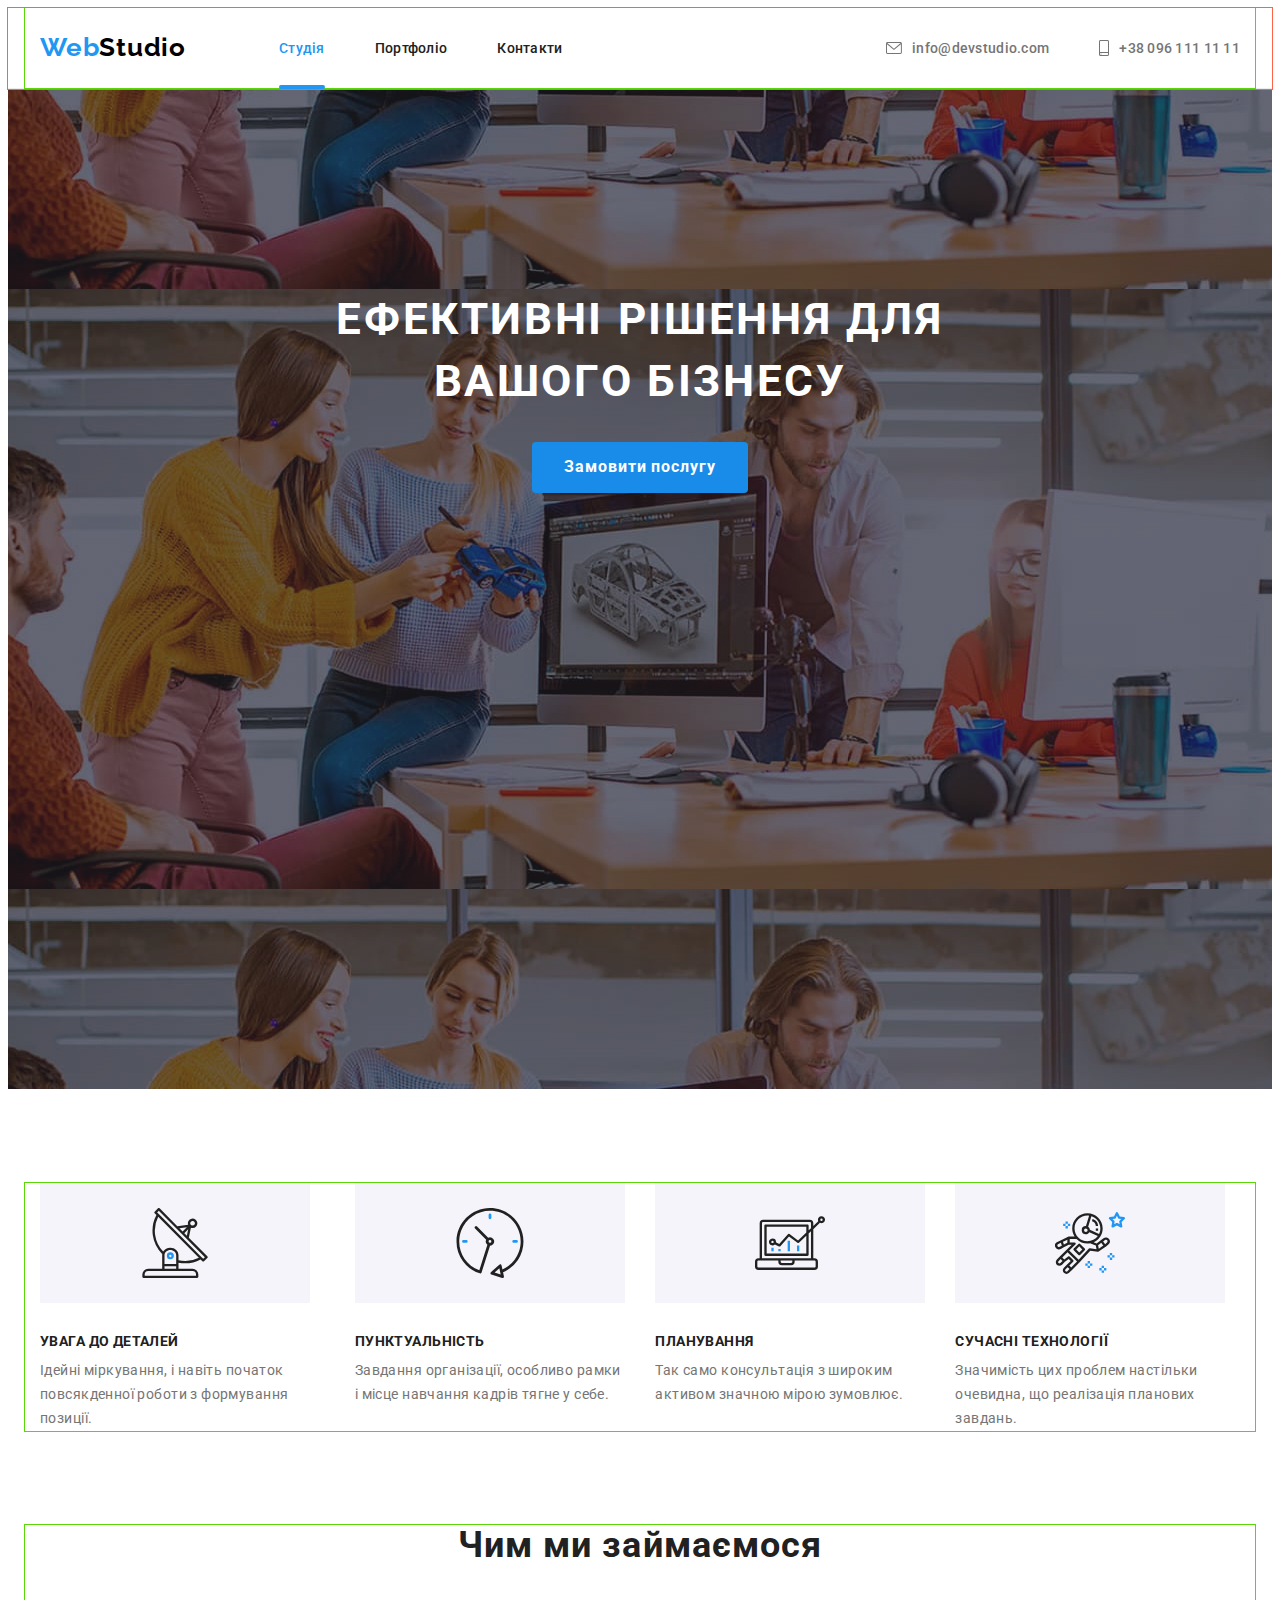
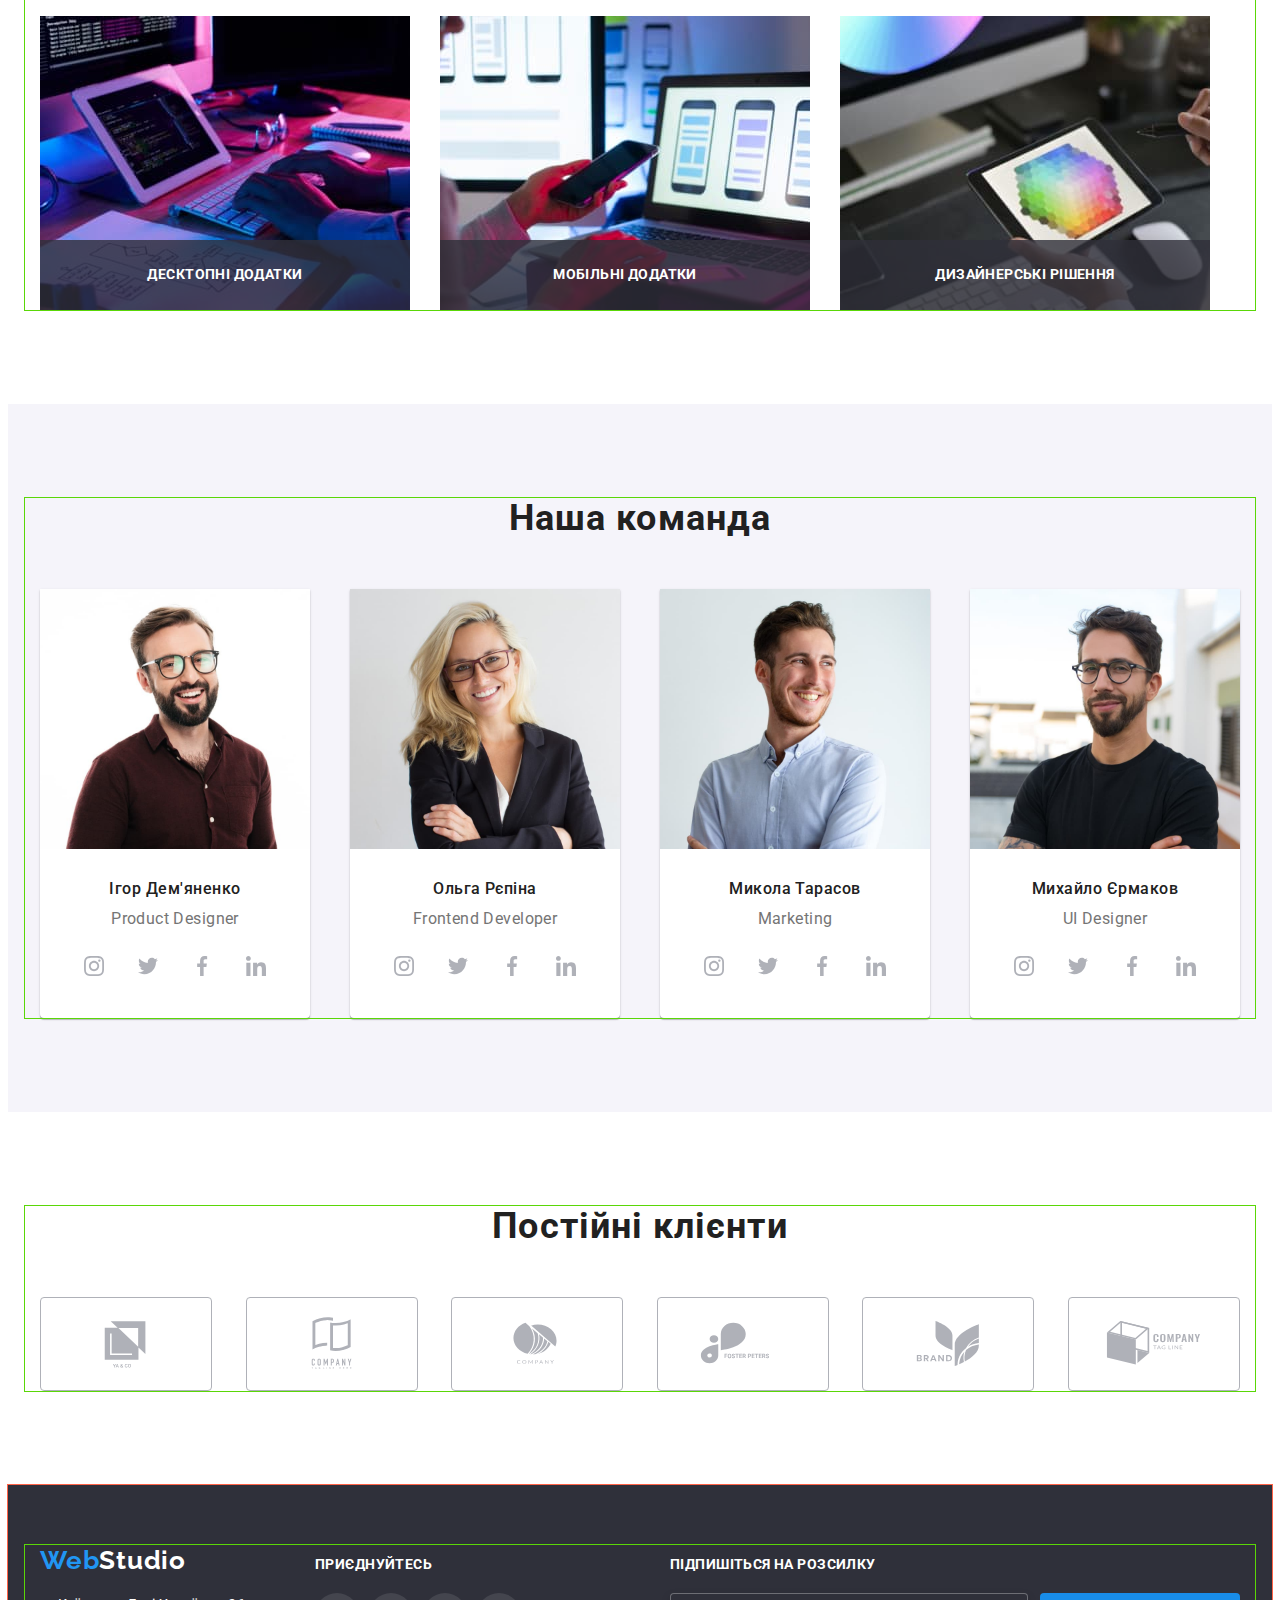
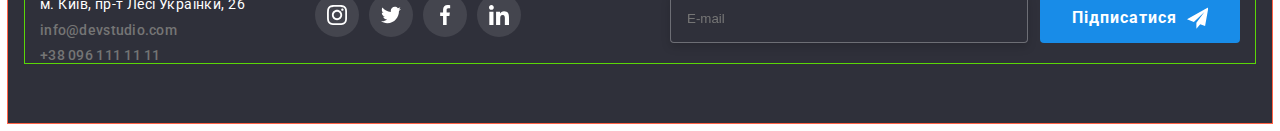
<file: index.html>
<!DOCTYPE html>
<html lang="uk">
  <head>
    <meta charset="UTF-8" />
    <meta http-equiv="X-UA-Compatible" content="IE=edge" />
    <meta name="viewport" content="width=device-width, initial-scale=1.0" />
    <link rel="preconnect" href="https://fonts.googleapis.com" />
    <link rel="preconnect" href="https://fonts.gstatic.com" crossorigin />
    <link
      href="https://fonts.googleapis.com/css2?family=Montserrat:wght@400;700&family=Raleway:wght@700&family=Roboto:wght@400;500;700;900&display=swap"
      rel="stylesheet"
    />
    <title>Document</title>
    <link
      rel="stylesheet"
      href="https://cdnjs.cloudflare.com/ajax/libs/modern-normalize/1.1.0/modern-normalize.min.css"
      integrity="sha512-wpPYUAdjBVSE4KJnH1VR1HeZfpl1ub8YT/NKx4PuQ5NmX2tKuGu6U/JRp5y+Y8XG2tV+wKQpNHVUX03MfMFn9Q=="
      crossorigin="anonymous"
      referrerpolicy="no-referrer"
    />
    <link rel="stylesheet" href="./css/main.min.css" />
  </head>
  <body>
    <!--Шапка-->
    <header class="header">
      <div class="header__container header__container-internal">
        <nav class="navigation">
          <a href="./index.html" class="logo"
            ><span class="logo__accent">Web</span>Studio</a
          >
          <ul class="navigation__list">
            <li class="navigation__item">
              <a href="./index.html" class="navigation__link current">Студія</a>
            </li>
            <li class="navigation__item">
              <a href="./portfolio.html" class="navigation__link">Портфоліо</a>
            </li>
            <li class="navigation__item">
              <a href="" class="navigation__link">Контакти</a>
            </li>
          </ul>
        </nav>

        <ul class="contakt retreat">
          <li class="contakt__item">
            <a href="meilto:info@devstudio.com" class="link mail">
              <svg class="contakt__email-icon" width="16" height="12">
                <use href="./images/icons.svg#letter"></use></svg
              >info@devstudio.com</a
            >
          </li>

          <li class="contakt__item">
            <a href="tel+380961111111" class="link tel">
              <svg class="contakt__smartfon-icon" width="10" height="16">
                <use href="./images/icons.svg#ifone"></use></svg
              >+38 096 111 11 11</a
            >
          </li>
        </ul>
      </div>
    </header>

    <!--Title-->

    <main>
      <section class="heroy">
        <div class="conteiner">
          <h1 class="heroy__title">Ефективні рішення для вашого бізнесу</h1>
          <button type="button" class="heroy__button" data-modal-open>
            Замовити послугу
          </button>
        </div>
      </section>

      <section class="section">
        <div class="container">
          <!--<h2 class="section-title">Наші переваги</h2>-->
          <ul class="merit">
            <li class="merit__element antena">
              <h3 class="merit__title">УВАГА ДО ДЕТАЛЕЙ</h3>
              <p class="merit__paragraf">
                Ідейні міркування, і навіть початок повсякденної роботи з
                формування позиції.
              </p>
            </li>
            <li class="merit__element clock">
              <h3 class="merit__title">ПУНКТУАЛЬНІСТЬ</h3>
              <p class="merit__paragraf">
                Завдання організації, особливо рамки і місце навчання кадрів
                тягне у себе.
              </p>
            </li>
            <li class="merit__element diagram">
              <h3 class="merit__title">ПЛАНУВАННЯ</h3>
              <p class="merit__paragraf">
                Так само консультація з широким активом значною мірою зумовлює.
              </p>
            </li>
            <li class="merit__element astronaut">
              <h3 class="merit__title">СУЧАСНІ ТЕХНОЛОГІЇ</h3>
              <p class="merit__paragraf">
                Значимість цих проблем настільки очевидна, що реалізація
                планових завдань.
              </p>
            </li>
          </ul>
        </div>
      </section>

      <!--Робота-->

      <section class="section our-work">
        <div class="container">
          <h2 class="section-title">Чим ми займаємося</h2>
          <ul class="work applications">
            <!--?????margin-->
            <li class="work__work-list">
              <img
                width="370"
                height="294"
                src="./images/foto2.jpg"
                alt="foto2"
              />
              <div class="work__label">
                <h3 class="work__label-title">Десктопні додатки</h3>
              </div>
            </li>
            <li class="work__work-list">
              <img
                width="370"
                height="294"
                src="./images/foto.jpg"
                alt="foto"
              />
              <div class="work__label">
                <h3 class="work__label-title">Мобільні додатки</h3>
              </div>
            </li>
            <li class="work__work-list">
              <img
                width="370"
                height="294"
                src="./images/foto1.jpg"
                alt="foto1"
              />
              <div class="work__label">
                <h3 class="work__label-title">Дизайнерські рішення</h3>
              </div>
            </li>
          </ul>
        </div>
      </section>

      <!--People-->
      <section class="section section-people">
        <div class="container">
          <h2 class="team-title">Наша команда</h2>
          <ul class="staff">
            <li class="staff__staff-list">
              <img
                width="270"
                height="260"
                src="./images/teamcard1.jpg"
                alt="Ігор Дем'яненко"
              />

              <!--1 person-->
              <div class="personnel">
                <h3 class="name-title">Ігор Дем'яненко</h3>
                <p class="profession">Product Designer</p>

                <ul class="social-links">
                  <li class="social-links__links">
                    <a href="" class="social-links__product comand">
                      <svg class="instagram" width="20" height="20">
                        <use href="./images/icons.svg#instagram"></use>
                      </svg>
                    </a>
                  </li>

                  <li class="social-links__links">
                    <a href="" class="social-links__product comand">
                      <svg class="twitter" width="20" height="20">
                        <use href="./images/icons.svg#twitter"></use>
                      </svg>
                    </a>
                  </li>

                  <li class="social-links__links">
                    <a href="" class="social-links__product comand">
                      <svg class="facebook" width="20" height="20">
                        <use href="./images/icons.svg#facebook"></use>
                      </svg>
                    </a>
                  </li>

                  <li class="social-links__links">
                    <a href="" class="social-links__product comand">
                      <svg class="linkedin" width="20" height="20">
                        <use href="./images/icons.svg#linkedin"></use>
                      </svg>
                    </a>
                  </li>
                </ul>
              </div>
            </li>

            <!--2 person-->

            <li class="staff__staff-list">
              <img
                width="270"
                height="260"
                src="./images/teamcard2.jpg"
                alt="Ольга Рєпіна"
              />
              <div class="personnel">
                <h3 class="name-title">Ольга Рєпіна</h3>
                <p class="profession">Frontend Developer</p>
                <ul class="social-links">
                  <li class="social-links__links">
                    <a href="" class="social-links__product comand">
                      <svg class="instagram" width="20" height="20">
                        <use href="./images/icons.svg#instagram"></use>
                      </svg>
                    </a>
                  </li>
                  <li class="social-links__links">
                    <a href="" class="social-links__product comand">
                      <svg class="twitter" width="20" height="20">
                        <use href="./images/icons.svg#twitter"></use>
                      </svg>
                    </a>
                  </li>
                  <li class="social-links__links">
                    <a href="" class="social-links__product comand">
                      <svg class="facebook" width="20" height="20">
                        <use href="./images/icons.svg#facebook"></use>
                      </svg>
                    </a>
                  </li>
                  <li class="social-links__links">
                    <a href="" class="social-links__product comand">
                      <svg class="linkedin" width="20" height="20">
                        <use href="./images/icons.svg#linkedin"></use>
                      </svg>
                    </a>
                  </li>
                </ul>
              </div>
            </li>
            <li class="staff__staff-list">
              <img
                width="270"
                height="260"
                src="./images/teamcard3.jpg"
                alt="Микола Тарасов"
              />
              <div class="personnel">
                <h3 class="name-title">Микола Тарасов</h3>
                <p class="profession">Marketing</p>
                <ul class="social-links">
                  <li class="social-links__links">
                    <a href="" class="social-links__product comand">
                      <svg class="instagram" width="20" height="20">
                        <use href="./images/icons.svg#instagram"></use>
                      </svg>
                    </a>
                  </li>
                  <li class="social-links__links">
                    <a href="" class="social-links__product comand">
                      <svg class="twitter" width="20" height="20">
                        <use href="./images/icons.svg#twitter"></use>
                      </svg>
                    </a>
                  </li>
                  <li class="social-links__links">
                    <a href="" class="social-links__product comand">
                      <svg class="facebook" width="20" height="20">
                        <use href="./images/icons.svg#facebook"></use>
                      </svg>
                    </a>
                  </li>
                  <li class="social-links__links">
                    <a href="" class="social-links__product comand">
                      <svg class="linkedin" width="20" height="20">
                        <use href="./images/icons.svg#linkedin"></use>
                      </svg>
                    </a>
                  </li>
                </ul>
              </div>
            </li>
            <li class="staff__staff-list">
              <img
                width="270"
                height="260"
                src="./images/teamcard4.jpg"
                alt="Михайло Єрмаков"
              />
              <div class="personnel">
                <h3 class="name-title">Михайло Єрмаков</h3>
                <p class="profession">UI Designer</p>
                <ul class="social-links">
                  <li class="social-links__links">
                    <a href="" class="social-links__product comand">
                      <svg class="instagram" width="20" height="20">
                        <use href="./images/icons.svg#instagram"></use>
                      </svg>
                    </a>
                  </li>
                  <li class="social-links__links">
                    <a href="" class="social-links__product comand">
                      <svg class="twitter" width="20" height="20">
                        <use href="./images/icons.svg#twitter"></use>
                      </svg>
                    </a>
                  </li>
                  <li class="social-links__links">
                    <a href="" class="social-links__product comand">
                      <svg class="facebook" width="20" height="20">
                        <use href="./images/icons.svg#facebook"></use>
                      </svg>
                    </a>
                  </li>
                  <li class="social-links__links">
                    <a href="" class="social-links__product comand">
                      <svg class="linkedin" width="20" height="20">
                        <use href="./images/icons.svg#linkedin"></use>
                      </svg>
                    </a>
                  </li>
                </ul>
              </div>
            </li>
          </ul>
        </div>
      </section>

      <!--КЛІЄНТИ-->
      <section class="section">
        <div class="container">
          <h2 class="team-title">Постійні клієнти</h2>
          <ul class="all-company">
            <li>
              <a href="#" class="all-company__companies"
                ><svg class="company-a" width="106" height="60">
                  <use href="./images/icons.svg#company-a"></use></svg
              ></a>
            </li>
            <li>
              <a href="#" class="all-company__companies"
                ><svg class="company-b" width="106" height="60">
                  <use href="./images/icons.svg#company-b"></use></svg
              ></a>
            </li>
            <li>
              <a href="#" class="all-company__companies"
                ><svg class="company-c" width="106" height="60">
                  <use href="./images/icons.svg#company-c"></use></svg
              ></a>
            </li>
            <li>
              <a href="#" class="all-company__companies"
                ><svg class="company-d" width="106" height="60">
                  <use href="./images/icons.svg#company-d"></use></svg
              ></a>
            </li>
            <li>
              <a href="#" class="all-company__companies"
                ><svg class="company-e" width="106" height="60">
                  <use href="./images/icons.svg#company-e"></use></svg
              ></a>
            </li>
            <li>
              <a href="#" class="all-company__companies"
                ><svg class="company-f" width="106" height="60">
                  <use href="./images/icons.svg#company-f"></use></svg
              ></a>
            </li>
          </ul>
        </div>
      </section>
    </main>
    <!---footer-->
    <footer class="footer-title">
      <div class="container info">
        <div>
          <a href="" class="logo foot"
            ><span class="logo__accent">Web</span>Studio</a
          >
          <address>
            <ul class="contacts">
              <li class="contakts__information">
                <a href="м.Київ,пр-тЛесіУкраїнки,26" class="contakts__addres"
                  >м. Київ, пр-т Лесі Українки, 26</a
                >
              </li>
              <li class="contakts__information">
                <a href="meilto:info@devstudio.com" class="contakts__mail"
                  >info@devstudio.com</a
                >
              </li>
              <li class="contakts__information">
                <a href="tel+380961111111" class="contakts__tel"
                  >+38 096 111 11 11</a
                >
              </li>
            </ul>
          </address>
        </div>
        <div class="footer-network">
          <p class="invite">приєднуйтесь</p>
          <ul class="social-links">
            <li class="social-links__links">
              <a href="#" class="social-links__product">
                <svg class="instagram" width="20" height="20">
                  <use href="./images/icons.svg#instagram"></use></svg
              ></a>
            </li>
            <li class="social-links__links">
              <a href="#" class="social-links__product">
                <svg class="twitter" width="20" height="20">
                  <use href="./images/icons.svg#twitter"></use>
                </svg>
              </a>
            </li>
            <li class="social-links__links">
              <a href="#" class="social-links__product">
                <svg class="facebook" width="20" height="20">
                  <use href="./images/icons.svg#facebook"></use>
                </svg>
              </a>
            </li>
            <li class="social-links__links">
              <a href="#" class="social-links__product">
                <svg class="linkedin" width="20" height="20">
                  <use href="./images/icons.svg#linkedin"></use>
                </svg>
              </a>
            </li>
          </ul>
        </div>

        <!--пшдписатись на розсилку-->

        <div class="subscription">
          <p class="invite">Підпишіться на розсилку</p>
          <form class="form-subscription">
            <label for="email"></label>
            <input
              type="email"
              name="email"
              id="email"
              placeholder="E-mail"
              class="form-subscription__field"
            />
            <button
              type="submit"
              class="form-subscription__button"
              data-modal-open
            >
              Підписатися
              <svg class="icon-send--left" width="24" height="24">
                <use href="./images/icons.svg#icon-send"></use>
              </svg>
            </button>
          </form>
        </div>
      </div>
    </footer>

    <!--backdrop-->
    <div class="backdrop is-hidden" data-modal>
      <div class="modal">
        <button type="button" class="button-close" data-modal-close>
          <svg class="icon-close" width="30" height="30">
            <use href="./images/icons.svg#icon-close"></use>
          </svg>
        </button>
        <p class="modal__data">Залиште свої дані, ми вам передзвонимо</p>
        <form class="modal__form">
          <label for="name" class="modal__label-modal">Ім'я </label>
          <div class="modal__box-label">
            <input class="modal__rectangle" type="text" name="name" id="name" />
            <svg class="modal__modal-icom" width="18" height="18">
              <use href="./images/icons.svg#person"></use>
            </svg>
          </div>
          <label for="tel" class="modal__label-modal">Телефон </label>
          <div class="modal__box-label">
            <input
              class="modal__rectangle"
              type="text"
              name="tel"
              id="tel"
            /><svg class="modal__modal-icom" width="18" height="18">
              <use href="./images/icons.svg#phone"></use>
            </svg>
          </div>
          <label for="mail" class="modal__label-modal">Пошта </label>
          <div class="modal__box-label">
            <input
              class="modal__rectangle"
              type="text"
              name="mail"
              id="mail"
            /><svg class="modal__modal-icom" width="18" height="18">
              <use href="./images/icons.svg#email"></use>
            </svg>
          </div>
          <label for="coment" class="modal__label-modal">Коментар </label>
          <div class="modal__box-label coment">
            <textarea
              class="modal__rectangle-coment"
              name="coment"
              id="coment"
              placeholder="Введіть текст"
            ></textarea>
          </div>

          <!---Чекбокс-->

          <div class="terms">
            <label class="terms__label-check">
              <input
                type="checkbox"
                name="checkbox"
                value="check"
                class="terms__checkbox"
              /><span class="terms__check-icon"></span>

              Погоджуюся з розсилкою та приймаю
              <a href="./index.html" class="terms__a-check">Умови договору</a>
            </label>
          </div>
          <button type="submit" class="terms__button-form">Відправити</button>
        </form>
      </div>
    </div>
    <script src="./js/modal.js"></script>
  </body>
</html>
</file>
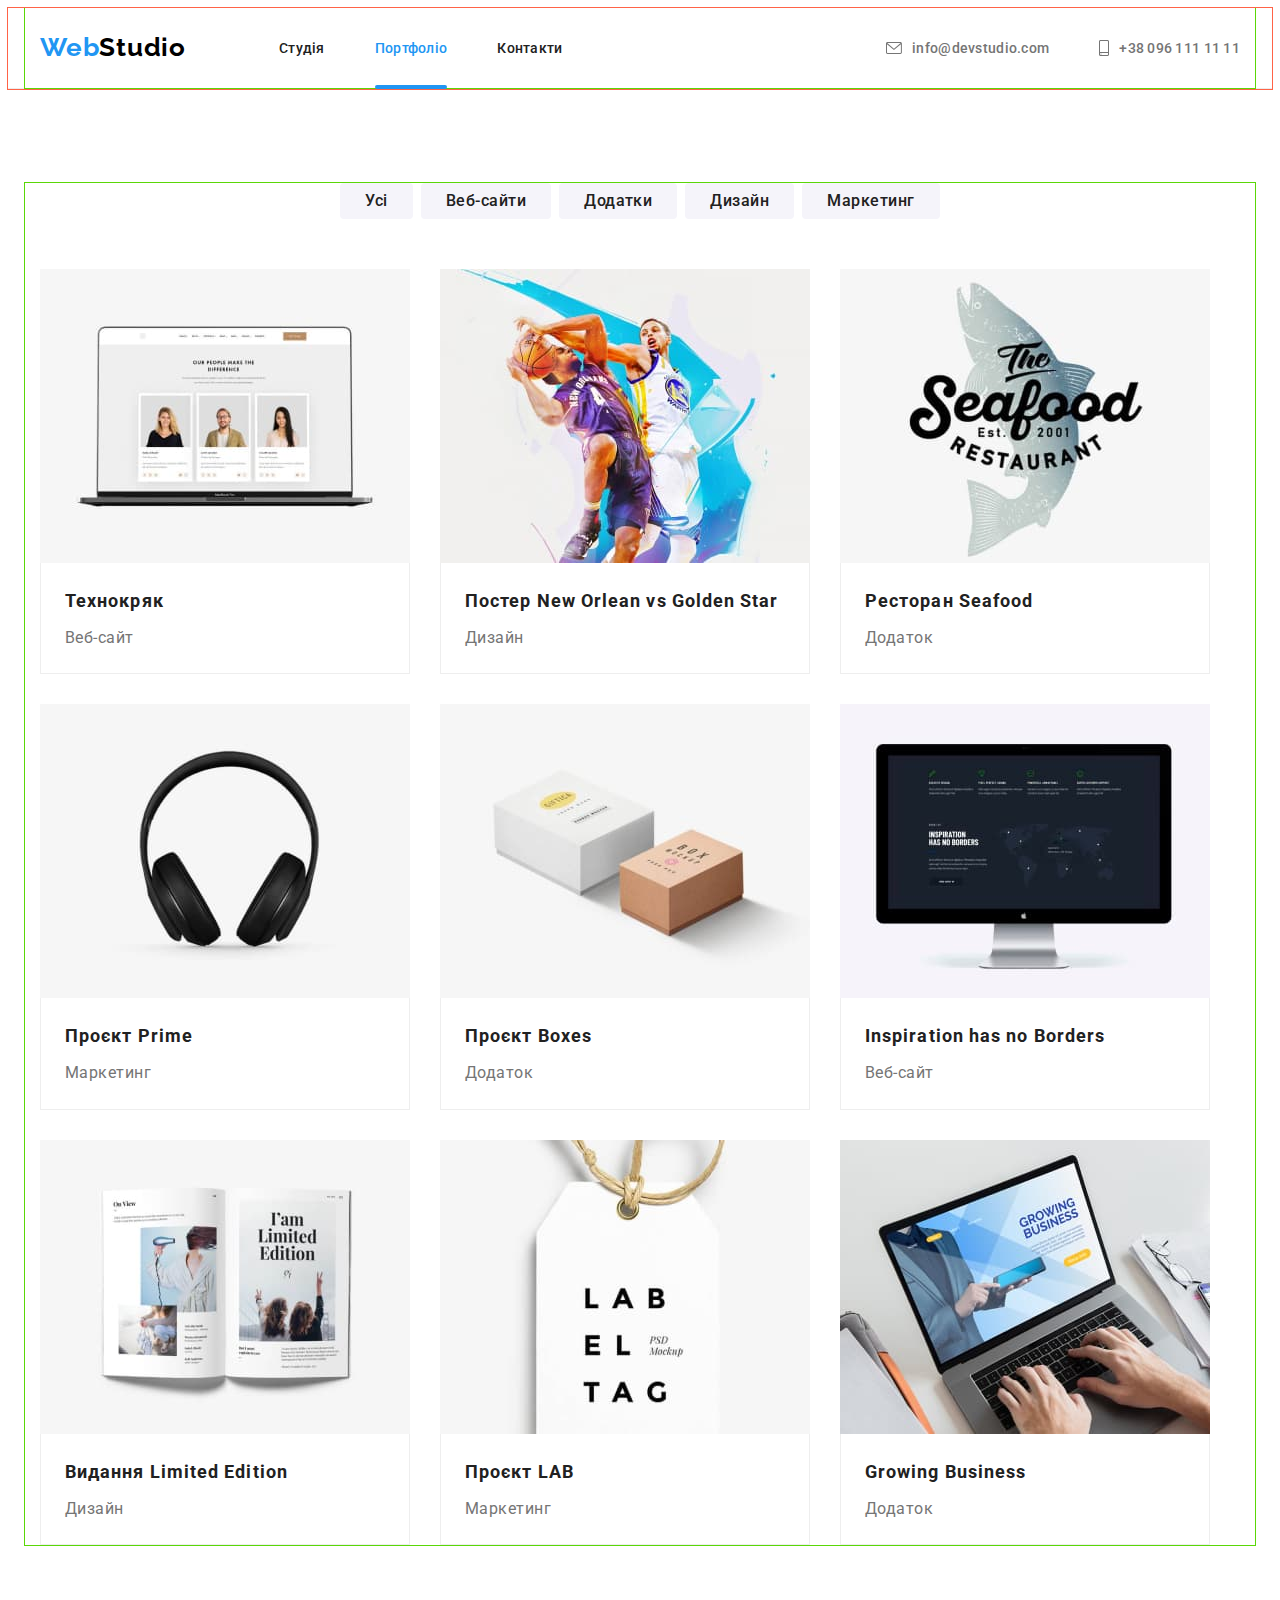
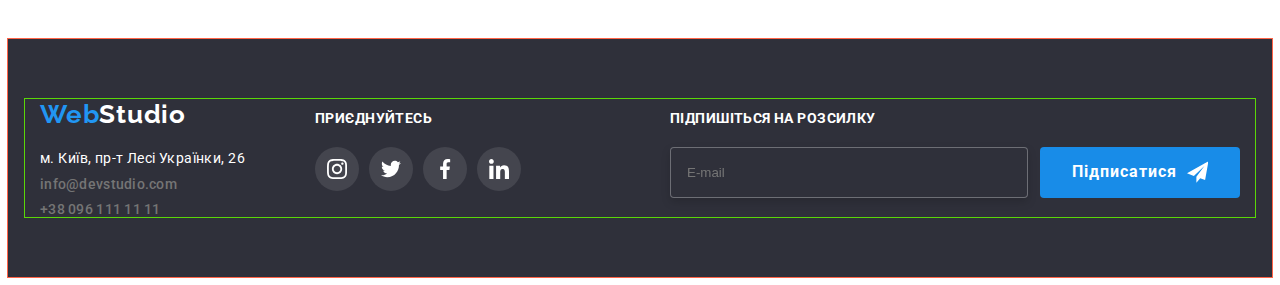
<file: portfolio.html>
<!DOCTYPE html>
<html lang="uk">
  <head>
    <meta charset="UTF-8" />
    <meta http-equiv="X-UA-Compatible" content="IE=edge" />
    <link rel="preconnect" href="https://fonts.googleapis.com" />
    <link rel="preconnect" href="https://fonts.gstatic.com" crossorigin />
    <meta name="viewport" content="width=device-width, initial-scale=1.0" />
    <link
      href="https://fonts.googleapis.com/css2?family=Montserrat:wght@400;700&family=Raleway:wght@700&family=Roboto:wght@400;500;700;900&display=swap"
      rel="stylesheet"
    />
    <title>Портфоліо</title>
    <link
      rel="stylesheet"
      href="https://cdnjs.cloudflare.com/ajax/libs/modern-normalize/1.1.0/modern-normalize.min.css"
      integrity="sha512-wpPYUAdjBVSE4KJnH1VR1HeZfpl1ub8YT/NKx4PuQ5NmX2tKuGu6U/JRp5y+Y8XG2tV+wKQpNHVUX03MfMFn9Q=="
      crossorigin="anonymous"
      referrerpolicy="no-referrer"
    />
    <link rel="stylesheet" href="./css/main.min.css" />
  </head>
  <body>
    <!--Шапка-->
    <header class="header">
      <div class="header__container header__container-internal">
        <nav class="navigation">
          <a href="" class="logo"
            ><span class="logo__accent">Web</span>Studio</a
          >
          <ul class="navigation__list">
            <li class="navigation__item">
              <a href="./index.html" class="navigation__link">Студія</a>
            </li>
            <li class="navigation__item">
              <a href="./portfolio.html" class="navigation__link current"
                >Портфоліо</a
              >
            </li>
            <li class="navigation__item">
              <a href="" class="navigation__link">Контакти</a>
            </li>
          </ul>
        </nav>

        <ul class="contakt retreat">
          <li class="contakt__item">
            <a href="meilto:info@devstudio.com" class="link mail"
              ><svg class="contakt__email-icon" width="16" height="12">
                <use href="./images/icons.svg#letter"></use>
              </svg>

              info@devstudio.com</a
            >
          </li>
          <li class="contakt__item">
            <a href="tel+380961111111" class="link tel"
              ><svg class="contakt__smartfon-icon" width="10" height="16">
                <use href="./images/icons.svg#ifone"></use></svg
              >+38 096 111 11 11</a
            >
          </li>
        </ul>
      </div>
    </header>
    <main>
      <section class="section">
        <div class="container container-internal">
          <h1 class="visually-hidden">Фільтр</h1>
          <ul class="set indent">
            <li class="set__filter">
              <button type="button" class="set__button-portfolio">Усі</button>
            </li>
            <li class="set__filter">
              <button type="button" class="set__button-portfolio">
                Веб-сайти
              </button>
            </li>
            <li class="set__filter">
              <button type="button" class="set__button-portfolio">
                Додатки
              </button>
            </li>
            <li class="set__filter">
              <button type="button" class="set__button-portfolio">
                Дизайн
              </button>
            </li>
            <li class="set__filter">
              <button type="button" class="set__button-portfolio">
                Маркетинг
              </button>
            </li>
          </ul>
          <ul class="card-set">
            <li class="card">
              <a href="#" class="card__ittem">
                <div class="effect">
                  <img
                    width="370"
                    height="294"
                    src="./images/porfol1.jpg"
                    alt=""
                  />
                  <div class="information">
                    <p>
                      Ресурс пропонує комплексні пропозиції з різним рівнем
                      функціоналу та сервісів. Все це дозволить відвідувачу
                      отримати вичерпні відомості про компанію чи приватну
                      особу.
                    </p>
                  </div>
                </div>
                <div class="card__blok">
                  <h2 class="portfolio-title">Технокряк</h2>
                  <p class="categories">Веб-сайт</p>
                </div></a
              >
            </li>

            <li class="card">
              <a href="#" class="card__ittem"
                ><div class="effect">
                  <img
                    width="370"
                    height="294"
                    src="./images/porfol2.jpg"
                    alt=""
                  />
                  <div class="information">
                    <p>
                      Ресурс пропонує комплексні пропозиції з різним рівнем
                      функціоналу та сервісів. Все це дозволить відвідувачу
                      отримати вичерпні відомості про компанію чи приватну
                      особу.
                    </p>
                  </div>
                </div>
                <div class="card__blok">
                  <h2 class="portfolio-title">
                    Постер New Orlean vs Golden Star
                  </h2>
                  <p class="categories">Дизайн</p>
                </div></a
              >
            </li>
            <li class="card">
              <a href="#" class="card__ittem"
                ><div class="effect">
                  <img
                    width="370"
                    height="294"
                    src="./images/porfol3.jpg"
                    alt=""
                  />
                  <div class="information">
                    <p>
                      Ресурс пропонує комплексні пропозиції з різним рівнем
                      функціоналу та сервісів. Все це дозволить відвідувачу
                      отримати вичерпні відомості про компанію чи приватну
                      особу.
                    </p>
                  </div>
                </div>
                <div class="card__blok">
                  <h2 class="portfolio-title">Ресторан Seafood</h2>
                  <p class="categories">Додаток</p>
                </div></a
              >
            </li>
            <li class="card">
              <a href="#" class="card__ittem"
                ><div class="effect">
                  <img
                    width="370"
                    height="294"
                    src="./images/porfol4.jpg"
                    alt=""
                  />
                  <div class="information">
                    <p>
                      Ресурс пропонує комплексні пропозиції з різним рівнем
                      функціоналу та сервісів. Все це дозволить відвідувачу
                      отримати вичерпні відомості про компанію чи приватну
                      особу.
                    </p>
                  </div>
                </div>
                <div class="card__blok">
                  <h2 class="portfolio-title">Проєкт Prime</h2>
                  <p class="categories">Маркетинг</p>
                </div></a
              >
            </li>
            <li class="card">
              <a href="#" class="card__ittem"
                ><div class="effect">
                  <img
                    width="370"
                    height="294"
                    src="./images/porfol5.jpg"
                    alt=""
                  />
                  <div class="information">
                    <p>
                      Ресурс пропонує комплексні пропозиції з різним рівнем
                      функціоналу та сервісів. Все це дозволить відвідувачу
                      отримати вичерпні відомості про компанію чи приватну
                      особу.
                    </p>
                  </div>
                </div>
                <div class="card__blok">
                  <h2 class="portfolio-title">Проєкт Boxes</h2>
                  <p class="categories">Додаток</p>
                </div></a
              >
            </li>
            <li class="card">
              <a href="#" class="card__ittem"
                ><div class="effect">
                  <img
                    width="370"
                    height="294"
                    src="./images/porfol6.jpg"
                    alt=""
                  />
                  <div class="information">
                    <p>
                      Ресурс пропонує комплексні пропозиції з різним рівнем
                      функціоналу та сервісів. Все це дозволить відвідувачу
                      отримати вичерпні відомості про компанію чи приватну
                      особу.
                    </p>
                  </div>
                </div>
                <div class="card__blok">
                  <h2 class="portfolio-title">Inspiration has no Borders</h2>
                  <p class="categories">Веб-сайт</p>
                </div></a
              >
            </li>
            <li class="card">
              <a href="#" class="card__ittem">
                <div class="effect">
                  <img
                    width="370"
                    height="294"
                    src="./images/porfol7.jpg"
                    alt=""
                  />
                  <div class="information">
                    <p>
                      Ресурс пропонує комплексні пропозиції з різним рівнем
                      функціоналу та сервісів. Все це дозволить відвідувачу
                      отримати вичерпні відомості про компанію чи приватну
                      особу.
                    </p>
                  </div>
                </div>
                <div class="card__blok">
                  <h2 class="portfolio-title">Видання Limited Edition</h2>
                  <p class="categories">Дизайн</p>
                </div></a
              >
            </li>
            <li class="card">
              <a href="#" class="card__ittem">
                <div class="effect">
                  <img
                    width="370"
                    height="294"
                    src="./images/porfol8.jpg"
                    alt=""
                  />
                  <div class="information">
                    <p>
                      Ресурс пропонує комплексні пропозиції з різним рівнем
                      функціоналу та сервісів. Все це дозволить відвідувачу
                      отримати вичерпні відомості про компанію чи приватну
                      особу.
                    </p>
                  </div>
                </div>
                <div class="card__blok">
                  <h2 class="portfolio-title">Проєкт LAB</h2>
                  <p class="categories">Маркетинг</p>
                </div></a
              >
            </li>
            <li class="card">
              <a href="#" class="card__ittem"
                ><div class="effect">
                  <img
                    width="370"
                    height="294"
                    src="./images/porfol9.jpg"
                    alt=""
                  />
                  <div class="information">
                    <p>
                      Ресурс пропонує комплексні пропозиції з різним рівнем
                      функціоналу та сервісів. Все це дозволить відвідувачу
                      отримати вичерпні відомості про компанію чи приватну
                      особу.
                    </p>
                  </div>
                </div>
                <div class="card__blok">
                  <h2 class="portfolio-title">Growing Business</h2>
                  <p class="categories">Додаток</p>
                </div></a
              >
            </li>
          </ul>
        </div>
      </section>
    </main>
    <!---footer-->
    <footer class="footer-title">
      <div class="container info">
        <div>
          <a href="" class="logo foot"
            ><span class="logo__accent">Web</span>Studio</a
          >
          <address>
            <ul class="contacts">
              <li class="contakts__information">
                <a href="м.Київ,пр-тЛесіУкраїнки,26" class="contakts__addres"
                  >м. Київ, пр-т Лесі Українки, 26</a
                >
              </li>
              <li class="contakts__information">
                <a href="meilto:info@devstudio.com" class="contakts__mail"
                  >info@devstudio.com</a
                >
              </li>
              <li class="contakts__information">
                <a href="tel+380961111111" class="contakts__tel"
                  >+38 096 111 11 11</a
                >
              </li>
            </ul>
          </address>
        </div>
        <div class="footer-network">
          <p class="invite">приєднуйтесь</p>
          <ul class="social-links">
            <li class="social-links__links">
              <a href="#" class="social-links__product">
                <svg class="instagram" width="20" height="20">
                  <use href="./images/icons.svg#instagram"></use></svg
              ></a>
            </li>
            <li class="social-links__links">
              <a href="#" class="social-links__product">
                <svg class="twitter" width="20" height="20">
                  <use href="./images/icons.svg#twitter"></use>
                </svg>
              </a>
            </li>
            <li class="social-links__links">
              <a href="#" class="social-links__product">
                <svg class="facebook" width="20" height="20">
                  <use href="./images/icons.svg#facebook"></use>
                </svg>
              </a>
            </li>
            <li class="social-links__links">
              <a href="#" class="social-links__product">
                <svg class="linkedin" width="20" height="20">
                  <use href="./images/icons.svg#linkedin"></use>
                </svg>
              </a>
            </li>
          </ul>
        </div>

        <!--пшдписатись на розсилку-->

        <div class="subscription">
          <p class="invite">Підпишіться на розсилку</p>
          <form class="form-subscription">
            <label for="email"></label>
            <input
              type="email"
              name="email"
              id="email"
              placeholder="E-mail"
              class="form-subscription__field"
            />
            <button
              type="submit"
              class="form-subscription__button"
              data-modal-open
            >
              Підписатися
              <svg class="icon-send--left" width="24" height="24">
                <use href="./images/icons.svg#icon-send"></use>
              </svg>
            </button>
          </form>
        </div>
      </div>
    </footer>
  </body>
</html>
</file>
<file: css/main.min.css>
html{box-sizing:border-box}body{font-family:"Roboto",sans-serif;font-size:14px;color:#212121;background-color:#fff;letter-spacing:.03em}h1,h2,h3,h4,p,ul,li{margin:0;padding:0;list-style:none}.visually-hidden{position:absolute;width:1px;height:1px;margin:-1px;border:0;padding:0;white-space:nowrap;-webkit-clip-path:inset(100%);clip-path:inset(100%);clip:rect(0 0 0 0);overflow:hidden}.section{padding-top:94px;padding-bottom:94px}.container{outline:1px solid #5ad707;width:1200px;margin-left:auto;margin-right:auto;padding-left:15px;padding-right:15px}.header{outline:1px solid tomato;border-bottom:1px solid #ececec}.header__container{outline:1px solid #5ad707;width:1200px;margin-left:auto;margin-right:auto;padding-left:15px;padding-right:15px}.header__container-internal{display:flex;flex-wrap:wrap;justify-content:center}.logo{font-family:"Raleway",sans-serif;font-weight:700;font-size:26px;line-height:1.2;letter-spacing:.03em;color:#000;text-decoration:none}.logo__accent{color:#2196f3}.navigation{display:flex;align-items:center}.navigation__list{list-style:none;-webkit-padding-start:0px;padding-inline-start:0px;display:flex;margin-left:93px}.navigation__item:not(:first-child){margin-left:50px}.navigation__link{text-decoration:none;font-weight:500;line-height:1.15;letter-spacing:.02em;color:var(--title-color);padding:32px 0;display:flex;align-items:center;transition:color 250ms cubic-bezier(0.4, 0, 0.2, 1)}.navigation__link:hover,.navigation__link:focus{color:#2196f3}.navigation__link.current{color:#2196f3;position:relative}.navigation__link.current::after{content:"";position:absolute;bottom:-1px;right:0;width:100%;height:4px;background:#2196f3;border-radius:2px;display:block}.contakt{font-weight:500;list-style:none;line-height:1.15;-webkit-padding-start:0px;padding-inline-start:0px;display:flex}.retreat{margin-left:auto;margin-top:auto;margin-bottom:auto}.contakt__item:not(:last-child){margin-right:50px}.mail{text-decoration:none;font-weight:500;line-height:1.15;letter-spacing:.02em;color:#212121;padding:32px 0;display:flex;align-items:center;transition:color 250ms cubic-bezier(0.4, 0, 0.2, 1);text-decoration:none;letter-spacing:.02em;color:#757575}.mail:hover,.mail:focus{color:#2196f3;transition:color 250ms cubic-bezier(0.4, 0, 0.2, 1)}.tel{text-decoration:none;font-weight:500;line-height:1.15;letter-spacing:.02em;color:#212121;padding:32px 0;display:flex;align-items:center;transition:color 250ms cubic-bezier(0.4, 0, 0.2, 1);text-decoration:none;letter-spacing:.02em;color:#757575}.tel:hover,.tel:focus{color:#2196f3;transition:color 250ms cubic-bezier(0.4, 0, 0.2, 1)}.contakt__email-icon,.contakt__smartfon-icon{fill:currentColor;margin-right:10px}.heroy{background-color:#2f303a;padding-top:200px;padding-bottom:200px;text-align:center;height:600px;background-image:linear-gradient(to right, rgba(47, 48, 58, 0.4), rgba(47, 48, 58, 0.4)),url("../images/imgfon.jpg");max-width:1600px;background-position:center;margin-left:auto;margin-right:auto}.heroy__title{font-size:44px;line-height:1.4;color:#fff;letter-spacing:.06em;text-align:center;text-transform:uppercase;margin-top:0;margin-bottom:30px;margin-left:auto;margin-right:auto;width:696px}.logo{font-family:"Raleway",sans-serif;font-weight:700;font-size:26px;line-height:1.2;letter-spacing:.03em;color:#000;text-decoration:none}.logo__accent{color:#2196f3}.navigation{display:flex;align-items:center}.navigation__list{list-style:none;-webkit-padding-start:0px;padding-inline-start:0px;display:flex;margin-left:93px}.navigation__item:not(:first-child){margin-left:50px}.navigation__link{text-decoration:none;font-weight:500;line-height:1.15;letter-spacing:.02em;color:var(--title-color);padding:32px 0;display:flex;align-items:center;transition:color 250ms cubic-bezier(0.4, 0, 0.2, 1)}.navigation__link:hover,.navigation__link:focus{color:#2196f3}.navigation__link.current{color:#2196f3;position:relative}.navigation__link.current::after{content:"";position:absolute;bottom:-1px;right:0;width:100%;height:4px;background:#2196f3;border-radius:2px;display:block}.contakt{font-weight:500;list-style:none;line-height:1.15;-webkit-padding-start:0px;padding-inline-start:0px;display:flex}.retreat{margin-left:auto;margin-top:auto;margin-bottom:auto}.contakt__item:not(:last-child){margin-right:50px}.mail{text-decoration:none;font-weight:500;line-height:1.15;letter-spacing:.02em;color:#212121;padding:32px 0;display:flex;align-items:center;transition:color 250ms cubic-bezier(0.4, 0, 0.2, 1);text-decoration:none;letter-spacing:.02em;color:#757575}.mail:hover,.mail:focus{color:#2196f3;transition:color 250ms cubic-bezier(0.4, 0, 0.2, 1)}.tel{text-decoration:none;font-weight:500;line-height:1.15;letter-spacing:.02em;color:#212121;padding:32px 0;display:flex;align-items:center;transition:color 250ms cubic-bezier(0.4, 0, 0.2, 1);text-decoration:none;letter-spacing:.02em;color:#757575}.tel:hover,.tel:focus{color:#2196f3;transition:color 250ms cubic-bezier(0.4, 0, 0.2, 1)}.contakt__email-icon,.contakt__smartfon-icon{fill:currentColor;margin-right:10px}.heroy__button{display:inline-block;color:#fff;background-color:#188ce8;font-family:"Roboto",sans-serif;padding:10px 32px;letter-spacing:.06em;font-size:16px;line-height:1.9;border-radius:4px;text-decoration:none;cursor:pointer;font-weight:700;min-width:216px;text-align:center;border:none;transition:background-color 250ms cubic-bezier(0.4, 0, 0.2, 1)}.heroy__button:hover,.heroy__button:focus{background-color:#2196f3}.heroy__button:active{background-color:#188ce8;left:692px;top:430px;box-shadow:0px 4px 4px rgba(0,0,0,.15);border-radius:4px}.merit{display:flex;list-style:none}.merit__element:not(:last-child){margin-right:30px}.merit__element.antena::before{display:block;content:" ";background-color:#f5f4fa;height:120px;width:270px;background-image:url("../images/antenna.svg");background-repeat:no-repeat;background-position:center}.merit__element.clock::before{display:block;content:" ";background-color:#f5f4fa;height:120px;width:270px;background-image:url("../images/clock.svg");background-repeat:no-repeat;background-position:center}.merit__element.diagram::before{display:block;content:" ";background-color:#f5f4fa;height:120px;width:270px;background-image:url("../images/diagram.svg");background-repeat:no-repeat;background-position:center}.merit__element.astronaut::before{display:block;content:" ";background-color:#f5f4fa;height:120px;width:270px;background-image:url("../images/astronaut.svg");background-repeat:no-repeat;background-position:center}.merit__title{color:#212121;font-size:14px;line-height:1.15;letter-spacing:.03em;margin-bottom:10px;margin-top:30px}.merit__paragraf{line-height:1.7;letter-spacing:.03em;color:#757575}.our-work{padding-top:0}.section-title{text-align:center;font-size:36px;line-height:1.15;letter-spacing:.03em;color:#212121}.applications{margin-top:50px;margin-bottom:0}.work{list-style:none;padding-left:0;display:flex}.work__work-list:not(:last-child){margin-right:30px}.work__work-list{position:relative}.work__work-list__img{display:block;min-width:100%}.work__label{position:absolute;display:flex;justify-content:center;align-items:center;width:370px;height:70px;bottom:0;background:rgba(47,48,58,.8)}.work__label-title{text-transform:uppercase;font-size:14px;line-height:1.14;font-weight:700;color:#fff;text-align:center}.section-people{background-color:#f5f4fa}.team-title{text-align:center;font-size:36px;line-height:1.15;letter-spacing:.03em;color:#212121;margin-bottom:50px}.staff{list-style:none;display:flex;justify-content:space-between}.staff__staff-list{background-color:#fff;text-align:center;box-shadow:0px 1px 3px rgba(0,0,0,.12),0px 1px 1px rgba(0,0,0,.14),0px 2px 1px rgba(0,0,0,.2);border-radius:0px 0px 4px 4px}.staff__staff-list:not(:last-child){margin-right:30px}img{display:block;min-width:100%}.personnel{padding:30px 0}.name-title{margin-bottom:10px;font-weight:500;font-size:16px;line-height:1.2;letter-spacing:.03em;color:#212121}.profession{color:#757575;font-size:16px;margin-bottom:16px}.social-links{display:flex;justify-content:center;list-style:none}.social-links__links:not(:last-child){margin-right:10px}.social-links__product{display:flex;align-items:center;justify-content:center;width:44px;height:44px;border-radius:50%;color:#fff;background:rgba(255,255,255,.1);transition:background-color 250ms cubic-bezier(0.4, 0, 0.2, 1)}.social-links__product:hover,.social-links__product:focus{background-color:#2196f3;color:#fff;transition:background-color 250ms cubic-bezier(0.4, 0, 0.2, 1)}.comand{color:#afb1b8;background-color:#fff}.instagram{fill:currentColor}.twitter{fill:currentColor}.facebook{fill:currentColor}.linkedin{fill:currentColor}.team-title{text-align:center;font-size:36px;line-height:1.15;letter-spacing:.03em;color:var(--title-color);margin-bottom:50px}.all-company{display:flex;justify-content:space-between}.all-company__companies{width:170px;height:92px;border:1px solid currentColor;border-radius:4px;display:flex;align-items:center;justify-content:center;color:#afb1b8}.all-company__companies:hover,.all-company__companies:focus{color:#2196f3;transition:color 250ms cubic-bezier(0.4, 0, 0.2, 1)}.company-a,.company-b,.company-c,.company-d,.company-e,.company-f{fill:currentColor}.footer-title{padding-top:60px;padding-bottom:60px;outline:1px solid tomato;background-color:#2f303a}.info{display:flex;align-items:baseline}.logo{font-family:"Raleway",sans-serif;font-size:26px;text-decoration:none;line-height:1.2;letter-spacing:.03em;color:#000}.logo__accent{color:#2196f3}.foot{color:#fff}address{margin-top:20px}.contakts__information:last-child{margin-bottom:0}.contakts__information{font-weight:400;text-decoration:none;font-style:normal;margin-bottom:9px}.contakts__addres{line-height:1.2;text-decoration:none;color:#fff}.contakts__mail{text-decoration:none;font-weight:500;line-height:1.15;letter-spacing:.02em;color:#212121;display:flex;align-items:center;transition:color 250ms cubic-bezier(0.4, 0, 0.2, 1);text-decoration:none;letter-spacing:.02em;color:#757575}.contakts__mail:hover,.contakts__mail:focus{color:#2196f3;transition:color 250ms cubic-bezier(0.4, 0, 0.2, 1)}.contakts__tel{text-decoration:none;font-weight:500;line-height:1.15;letter-spacing:.02em;color:#212121;display:flex;align-items:center;transition:color 250ms cubic-bezier(0.4, 0, 0.2, 1);text-decoration:none;letter-spacing:.02em;color:#757575}.contakts__tel:hover,.contakts__tel:focus{color:#2196f3;transition:color 250ms cubic-bezier(0.4, 0, 0.2, 1)}.footer-network{display:block;margin-left:70px}.invite{color:#fff;font-weight:700;font-size:14px;line-height:1.14;letter-spacing:.03em;text-transform:uppercase;margin-bottom:20px}.social-links{display:flex;justify-content:center}.social-links__links:not(:last-child){margin-right:10px}.social-links__product{display:flex;align-items:center;justify-content:center;width:44px;height:44px;border-radius:50%;color:#fff;background:rgba(255,255,255,.1);transition:background-color 250ms cubic-bezier(0.4, 0, 0.2, 1)}.social-links__product:hover,.social-links__product:focus{background-color:#2196f3;transition:background-color 250ms cubic-bezier(0.4, 0, 0.2, 1)}.instagram{fill:currentColor}.twitter{fill:currentColor}.facebook{fill:currentColor}.linkedin{fill:currentColor}.subscription{margin-left:auto}.form-subscription{display:flex;justify-content:space-between;width:570px}.form-subscription__field{width:100%;border:1px solid rgba(255,255,255,.3);filter:drop-shadow(0px 4px 4px rgba(0, 0, 0, 0.15));border-radius:4px;background-color:#2f303a;margin-right:12px;padding:15px 0 15px 16px;cursor:pointer;color:#fff;outline:none}.form-subscription__button{display:flex;min-width:200px;align-items:center;justify-content:center;color:#fff;background-color:#188ce8;font-family:"Roboto",sans-serif;padding:10px 32px;letter-spacing:.06em;font-size:16px;line-height:1.9;border-radius:4px;text-decoration:none;cursor:pointer;font-weight:700;text-align:center;border:none;transition:background-color 250ms cubic-bezier(0.4, 0, 0.2, 1)}.form-subscription__button .icon-send--left{margin-left:10px}.form-subscription__button .icon-send--right{margin-right:10px}.form-subscription__button:hover,.form-subscription__button:focus{background-color:#2196f3}.form-subscription__button:active{background-color:#188ce8;left:692px;top:430px;box-shadow:0px 4px 4px rgba(0,0,0,.15);border-radius:4px}.staff{list-style:none;display:flex;justify-content:space-between}.staff__staff-list{background-color:#fff;text-align:center;box-shadow:0px 1px 3px rgba(0,0,0,.12),0px 1px 1px rgba(0,0,0,.14),0px 2px 1px rgba(0,0,0,.2);border-radius:0px 0px 4px 4px}.staff__staff-list:not(:last-child){margin-right:30px}img{display:block;min-width:100%}.social-links{display:flex;justify-content:center;list-style:none}.social-links__links:not(:last-child){margin-right:10px}.social-links__product{display:flex;align-items:center;justify-content:center;width:44px;height:44px;border-radius:50%;color:#fff;background:rgba(255,255,255,.1);transition:background-color 250ms cubic-bezier(0.4, 0, 0.2, 1)}.social-links__product:hover,.social-links__product:focus{background-color:#2196f3;color:#fff;transition:background-color 250ms cubic-bezier(0.4, 0, 0.2, 1)}.comand{color:#afb1b8;background-color:#fff}.instagram{fill:currentColor}.twitter{fill:currentColor}.facebook{fill:currentColor}.linkedin{fill:currentColor}.contakts__information:last-child{margin-bottom:0}.contakts__information{font-weight:400;text-decoration:none;font-style:normal;margin-bottom:9px}.contakts__addres{line-height:1.2;text-decoration:none;color:#fff}.contakts__mail{text-decoration:none;font-weight:500;line-height:1.15;letter-spacing:.02em;color:#212121;display:flex;align-items:center;transition:color 250ms cubic-bezier(0.4, 0, 0.2, 1);text-decoration:none;letter-spacing:.02em;color:#757575}.contakts__mail:hover,.contakts__mail:focus{color:#2196f3;transition:color 250ms cubic-bezier(0.4, 0, 0.2, 1)}.contakts__tel{text-decoration:none;font-weight:500;line-height:1.15;letter-spacing:.02em;color:#212121;display:flex;align-items:center;transition:color 250ms cubic-bezier(0.4, 0, 0.2, 1);text-decoration:none;letter-spacing:.02em;color:#757575}.contakts__tel:hover,.contakts__tel:focus{color:#2196f3;transition:color 250ms cubic-bezier(0.4, 0, 0.2, 1)}.terms{position:relative;margin-bottom:30px;display:flex;align-items:center;justify-content:center;border-radius:2px}.terms__label-check{position:relative;display:block;cursor:pointer;color:#757575}.terms__a-check{color:#2196f3;cursor:pointer;-webkit-text-decoration-line:underline;text-decoration-line:underline;font-weight:400;font-size:14px;line-height:24px;letter-spacing:.03em}.terms__checkbox{cursor:pointer;overflow:hidden;width:1px;height:1px;margin:-1px;border:0;padding:0;clip:rect(0 0 0 0)}.terms__check-icon{display:inline-block;width:16px;height:15px;border:2px solid #212121;border-radius:2px;margin-right:7px;transition:border 250ms cubic-bezier(0.4, 0, 0.2, 1)}.terms__checkbox:checked+.terms__check-icon{width:16px;height:15px;background-color:#2196f3;background-image:url("data:image/svg+xml;charset=utf8,%3Csvg xmlns='http://www.w3.org/2000/svg' width='16' height='15' fill='none'%3E%3Crect width='16' height='15' fill='%232196F3' rx='2'/%3E%3Cpath fill='%23fff' stroke='%23fff' stroke-width='.2' d='m3.957 7.752-.069-.066-.069.065-.888.842-.076.072.076.073 3.496 3.334.069.066.069-.066 7.504-7.158.076-.073-.076-.072-.882-.841-.069-.066-.069.066-6.553 6.246-2.539-2.422Z'/%3E%3C/svg%3E");background-size:contain;border-color:rgba(0,0,0,0);border-radius:2px;background-origin:border-box;cursor:pointer;background-repeat:no-repeat;transition:background-color 250ms cubic-bezier(0.4, 0, 0.2, 1)}.terms__button-form{display:block;color:#fff;background-color:#188ce8;font-family:"Roboto",sans-serif;padding:10px 52px;margin:0 auto;letter-spacing:.06em;font-size:16px;line-height:1.9;border-radius:4px;text-decoration:none;cursor:pointer;font-weight:700;min-width:200px;text-align:center;border:none;box-shadow:0px 4px 4px rgba(0,0,0,.15);transition:background-color 250ms cubic-bezier(0.4, 0, 0.2, 1)}.terms__button-form:hover,.terms__button-form:focus{background-color:#2196f3;transition:background-color 250ms cubic-bezier(0.4, 0, 0.2, 1)}.terms__button-form:active{background-color:#188ce8;left:692px;top:430px;box-shadow:0px 4px 4px rgba(0,0,0,.15);border-radius:4px;transition:background-color 250ms cubic-bezier(0.4, 0, 0.2, 1)}.backdrop{position:fixed;opacity:1;transition:opacity 250ms cubic-bezier(0.4, 0, 0.2, 1);top:0;left:0;width:100%;height:100%;background-color:rgba(0,0,0,.2)}.backdrop.is-hidden{opacity:0;pointer-events:none;transition:opacity 250ms cubic-bezier(0.4, 0, 0.2, 1)}.button-close{position:absolute;top:8px;right:8px;width:30px;height:30px;border-radius:50%;background-color:#fff;border-color:rgba(0,0,0,.1);display:flex;align-items:center}.button-close:hover,.button-close:focus{cursor:pointer;fill:#2196f3;transition:fill 250ms cubic-bezier(0.4, 0, 0.2, 1)}.modal{width:528px;height:581px;background-color:#fff;box-shadow:0px 1px 3px rgba(0,0,0,.12),0px 1px 1px rgba(0,0,0,.14),0px 2px 1px rgba(0,0,0,.2);border-radius:4px;position:absolute;top:50%;left:50%;transform:translate(-50%, -50%);padding:40px}.modal__data{margin-bottom:12px;font-weight:700;font-size:20px;line-height:23px;text-align:center;letter-spacing:.03em;color:#212121}.modal__form{width:448px}.modal__label-modal{font-weight:400;font-size:12px;line-height:14px;letter-spacing:.01em;color:#757575}.modal__box-label{position:relative;margin-bottom:10px;margin-top:4px;display:flex;flex-direction:column}.modal__box-label.coment{margin-bottom:20px}.modal__rectangle{padding:12px 0 12px 42px;border:1px solid rgba(33,33,33,.2);border-radius:4px;cursor:pointer;outline:none}.modal__rectangle:focus-within{border:1px solid #2196f3;border-radius:4px;transition:border 250ms cubic-bezier(0.4, 0, 0.2, 1)}.modal__rectangle:focus-within+.modal__modal-icom{fill:#2196f3;transition:fill 250ms cubic-bezier(0.4, 0, 0.2, 1)}.modal__rectangle-coment::-moz-placeholder{color:rgba(117,117,117,.5)}.modal__rectangle-coment:-ms-input-placeholder{color:rgba(117,117,117,.5)}.modal__rectangle-coment::placeholder{color:rgba(117,117,117,.5)}.modal__rectangle-coment{width:448px;height:120px;padding:12px 16px;border:1px solid rgba(33,33,33,.2);cursor:pointer;border-radius:4px;resize:none;outline:none}.modal__rectangle-coment:focus-within{border:1px solid #2196f3;transition:border 250ms cubic-bezier(0.4, 0, 0.2, 1)}.modal__modal-icom{position:absolute;bottom:11px;left:12px}.textarea{resize:none}.set{display:flex;justify-content:center}.set__filter:not(:last-child){margin-right:8px}.set__button-portfolio{font-family:"Roboto",sans-serif;color:#212121;background-color:#f5f4fa;font-weight:500;font-size:16px;line-height:1.5;text-align:center;letter-spacing:.03em;border:none;padding:6px 25px;cursor:pointer;border-radius:4px}.set__button-portfolio:hover,.set__button-portfolio:focus{color:#fff;background-color:#2196f3;box-shadow:0px 3px 1px rgba(0,0,0,.1),0px 1px 2px rgba(0,0,0,.08),0px 2px 2px rgba(0,0,0,.12);transition:background-color 250ms cubic-bezier(0.4, 0, 0.2, 1)}.indent{margin-top:0;margin-bottom:50px}.card-set{display:flex;flex-wrap:wrap}.card{margin-right:30px;margin-bottom:30px;width:370px}.card:nth-child(3n){margin-right:0}.card:nth-last-child(-n+3){margin-bottom:0}.card__ittem{text-decoration:none;display:block}.card__ittem:hover,.card__ittem:focus{box-shadow:0px 1px 1px rgba(0,0,0,.12),0px 4px 4px rgba(0,0,0,.06),1px 4px 6px rgba(0,0,0,.16);cursor:pointer}.card__ittem:hover .information{transform:translatey(0);transition:transform 250ms cubic-bezier(0.4, 0, 0.2, 1)}.card .effect{width:"370";height:"294px";position:relative;overflow:hidden}.card .information{position:absolute;font-weight:400;font-size:18px;line-height:1.55;top:0;left:0;width:100%;height:100%;padding:63px 24px;background-color:rgba(33,150,243,.9);transform:translatey(100%);transition:transform 250ms cubic-bezier(0.4, 0, 0.2, 1);color:#fff}.card .card__blok{padding:20px 24px;border-left:1px solid #eee;border-right:1px solid #eee;border-bottom:1px solid #eee}.card .portfolio-title{font-size:18px;line-height:2;letter-spacing:.06em;color:#212121;margin-bottom:4px}.card .categories{font-size:16px;line-height:1.9;letter-spacing:.03em;color:#757575}/*# sourceMappingURL=main.min.css.map */
</file>
